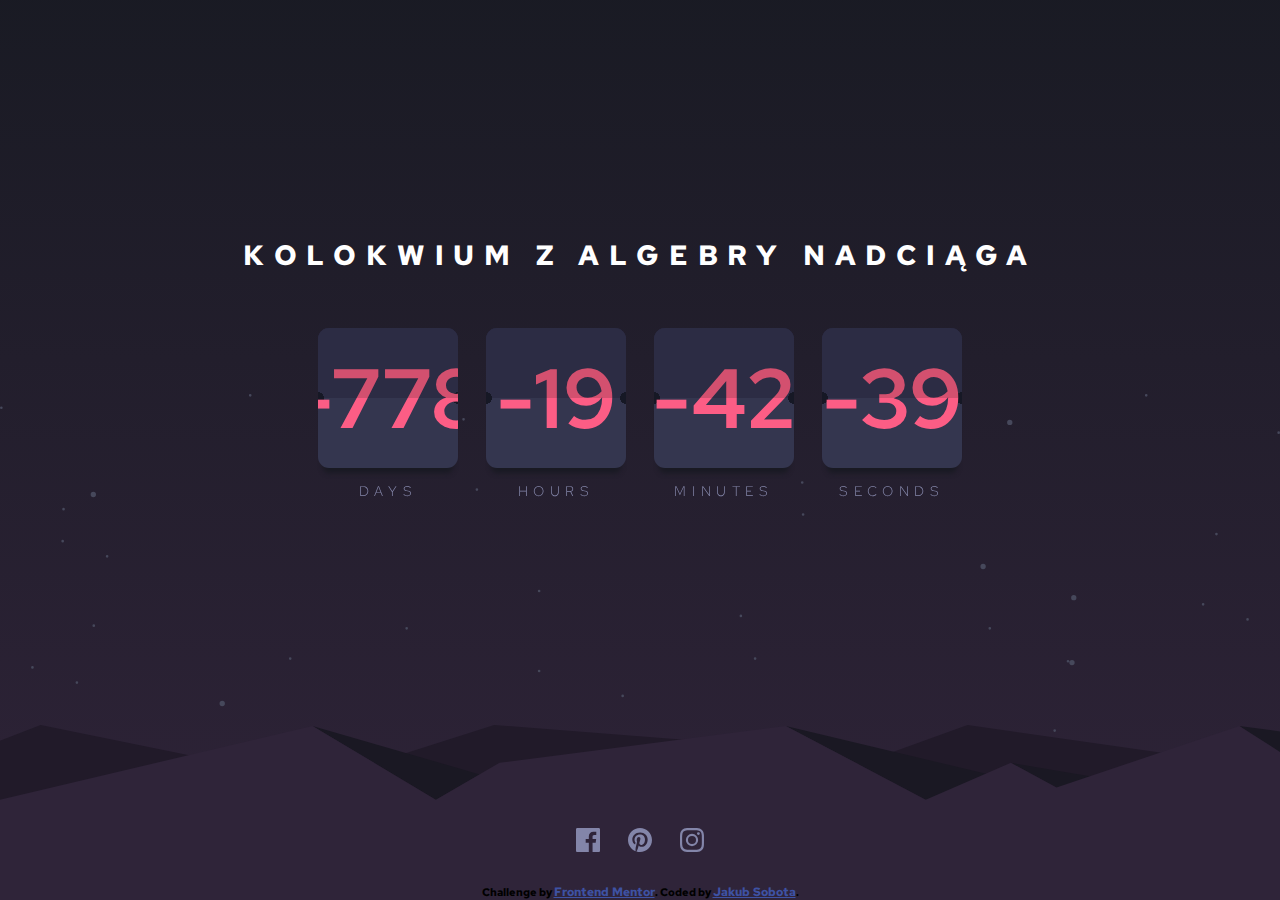
<file: index.html>
<!DOCTYPE html>
<html lang="en">

<head>
  <meta charset="UTF-8">
  <meta name="viewport" content="width=device-width, initial-scale=1.0">
  <!-- displays site properly based on user's device -->

  <link rel="icon" type="image/png" sizes="32x32" href="./images/favicon-32x32.png">
  <link rel="stylesheet" href="style.css">
  <link rel="preconnect" href="https://fonts.googleapis.com">
  <link rel="preconnect" href="https://fonts.gstatic.com" crossorigin>
  <link href="https://fonts.googleapis.com/css2?family=Red+Hat+Text:wght@700&display=swap" rel="stylesheet">
  <title>Frontend Mentor | Launch countdown timer</title>

  <!-- Feel free to remove these styles or customise in your own stylesheet 👍 -->
  <style>
    .attribution {
      font-size: 11px;
      text-align: center;
    }

    .attribution a {
      color: hsl(228, 45%, 44%);
    }
  </style>
</head>

<body>
  <main>
    <h1 class="title">Kolokwium z algebry nadciąga</h1>

    <div class="clock-container">

      <div class="clock-digit clock-digit-day"> 
          <span class="clock-digit-piece next-top">2</span>
          <span class="clock-digit-piece current-bot">1</span>
          <div class="flip-card " >
              <span class="clock-digit-piece current-top">1</span>
              <span class="clock-digit-piece next-bot">2</span>
           </div>
      </div>

      <div class="clock-digit clock-digit-hour"> 
          <span class="clock-digit-piece next-top">2</span>
          <span class="clock-digit-piece current-bot">1</span>
          <div class="flip-card" >
              <span class="clock-digit-piece current-top">1</span>
              <span class="clock-digit-piece next-bot">2</span>
           </div>
      </div>

      <div class="clock-digit clock-digit-minute"> 
          <span class="clock-digit-piece next-top">2</span>
          <span class="clock-digit-piece current-bot">1</span>
          <div class="flip-card" >
              <span class="clock-digit-piece current-top">1</span>
              <span class="clock-digit-piece next-bot">2</span>
           </div>
      </div>

      <div class="clock-digit clock-digit-second"> 
          <span class="clock-digit-piece next-top">2</span>
          <span class="clock-digit-piece current-bot">1</span>
          <div class="flip-card" >
              <span class="clock-digit-piece current-top">1</span>
              <span class="clock-digit-piece next-bot">2</span>
           </div>
      </div>

  </div>
  </main>
    
  <footer>
    <div class="socials">
      <a href="https://www.facebook.com/" class="icon" > <svg id="facebook"  xmlns="http://www.w3.org/2000/svg" width="24" height="24"><path fill="#8385A9" d="M22.675 0H1.325C.593 0 0 .593 0 1.325v21.351C0 23.407.593 24 1.325 24H12.82v-9.294H9.692v-3.622h3.128V8.413c0-3.1 1.893-4.788 4.659-4.788 1.325 0 2.463.099 2.795.143v3.24l-1.918.001c-1.504 0-1.795.715-1.795 1.763v2.313h3.587l-.467 3.622h-3.12V24h6.116c.73 0 1.323-.593 1.323-1.325V1.325C24 .593 23.407 0 22.675 0z"/></svg></a>
      <a href="https://www.pinterest.com/" class="icon"><svg id="pinterest" xmlns="http://www.w3.org/2000/svg" width="24" height="24"><path fill="#8385A9" d="M12 0C5.373 0 0 5.372 0 12c0 5.084 3.163 9.426 7.627 11.174-.105-.949-.2-2.405.042-3.441.218-.937 1.407-5.965 1.407-5.965s-.359-.719-.359-1.782c0-1.668.967-2.914 2.171-2.914 1.023 0 1.518.769 1.518 1.69 0 1.029-.655 2.568-.994 3.995-.283 1.194.599 2.169 1.777 2.169 2.133 0 3.772-2.249 3.772-5.495 0-2.873-2.064-4.882-5.012-4.882-3.414 0-5.418 2.561-5.418 5.207 0 1.031.397 2.138.893 2.738a.36.36 0 01.083.345l-.333 1.36c-.053.22-.174.267-.402.161-1.499-.698-2.436-2.889-2.436-4.649 0-3.785 2.75-7.262 7.929-7.262 4.163 0 7.398 2.967 7.398 6.931 0 4.136-2.607 7.464-6.227 7.464-1.216 0-2.359-.631-2.75-1.378l-.748 2.853c-.271 1.043-1.002 2.35-1.492 3.146C9.57 23.812 10.763 24 12 24c6.627 0 12-5.373 12-12 0-6.628-5.373-12-12-12z"/></svg></a>
      <a href="https://www.instagram.com/" class="icon"><svg id="instagram" xmlns="http://www.w3.org/2000/svg" width="24" height="24"><path fill="#8385A9" d="M12 2.163c3.204 0 3.584.012 4.85.07 3.252.148 4.771 1.691 4.919 4.919.058 1.265.069 1.645.069 4.849 0 3.205-.012 3.584-.069 4.849-.149 3.225-1.664 4.771-4.919 4.919-1.266.058-1.644.07-4.85.07-3.204 0-3.584-.012-4.849-.07-3.26-.149-4.771-1.699-4.919-4.92-.058-1.265-.07-1.644-.07-4.849 0-3.204.013-3.583.07-4.849.149-3.227 1.664-4.771 4.919-4.919 1.266-.057 1.645-.069 4.849-.069zM12 0C8.741 0 8.333.014 7.053.072 2.695.272.273 2.69.073 7.052.014 8.333 0 8.741 0 12c0 3.259.014 3.668.072 4.948.2 4.358 2.618 6.78 6.98 6.98C8.333 23.986 8.741 24 12 24c3.259 0 3.668-.014 4.948-.072 4.354-.2 6.782-2.618 6.979-6.98.059-1.28.073-1.689.073-4.948 0-3.259-.014-3.667-.072-4.947-.196-4.354-2.617-6.78-6.979-6.98C15.668.014 15.259 0 12 0zm0 5.838a6.162 6.162 0 100 12.324 6.162 6.162 0 000-12.324zM12 16a4 4 0 110-8 4 4 0 010 8zm6.406-11.845a1.44 1.44 0 100 2.881 1.44 1.44 0 000-2.881z"/></svg></a>
    
    </div>
    <div class="attribution">
      Challenge by <a href="https://www.frontendmentor.io?ref=challenge" target="_blank">Frontend Mentor</a>.
      Coded by <a href="https://www.linkedin.com/in/jakub-sobota-/">Jakub Sobota</a>.
    </div>
  </footer>

  
</body>
<script src="./script.js"></script>
</html>
</file>
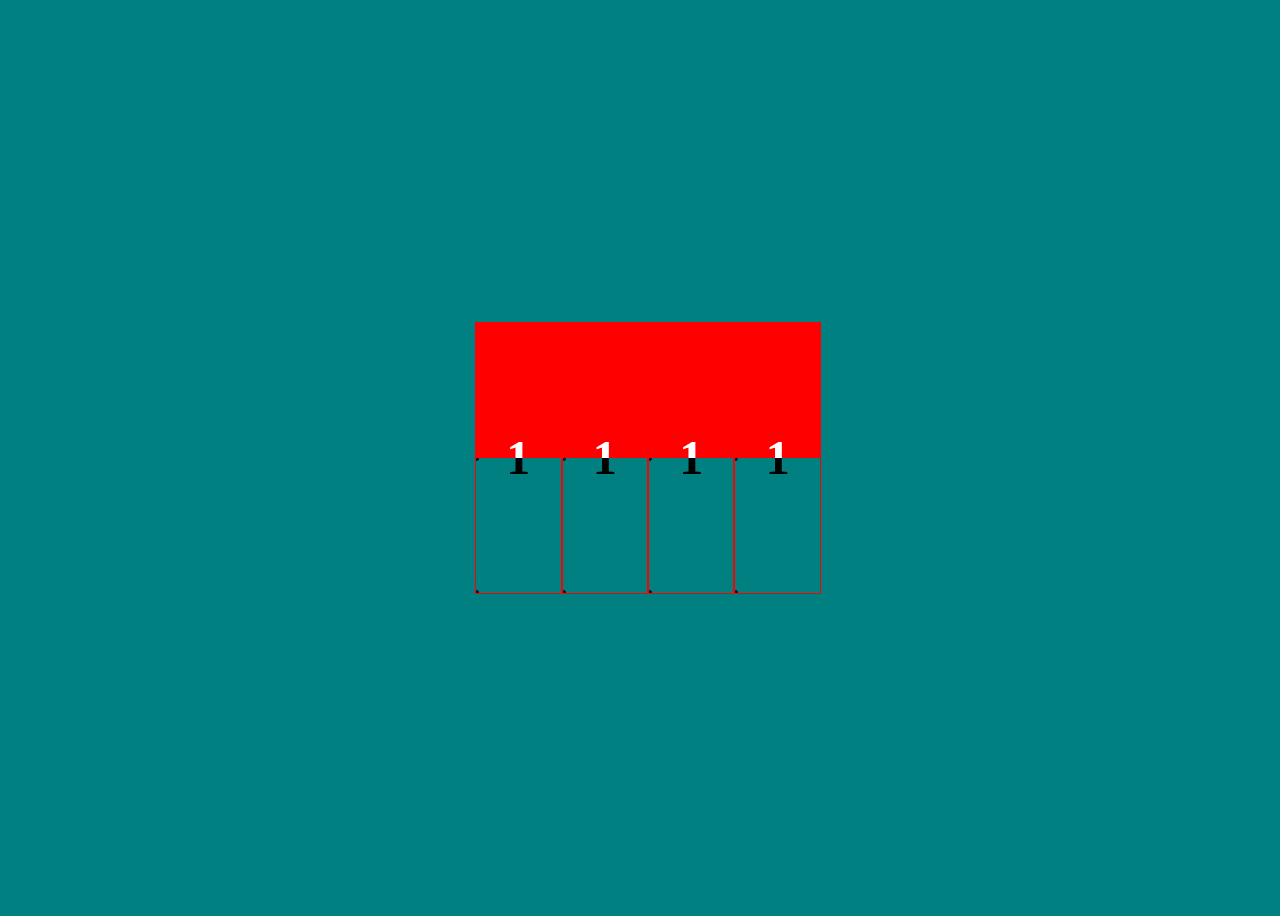
<file: animation.html>
<!DOCTYPE html>
<html lang="en">
<head>
    <meta charset="UTF-8">
    <meta http-equiv="X-UA-Compatible" content="IE=edge">
    <meta name="viewport" content="width=device-width, initial-scale=1.0">
    <title>Document</title>
    <link rel="stylesheet" href="animation.css">
</head>
<body>
    
    <main>
        <div class="clock-container">

            <div class="clock-digit clock-digit-days"> 
                <span class="clock-digit-piece next-top">2</span>
                <span class="clock-digit-piece current-bot">1</span>
                <div class="flip-card" onclick="this.classList.toggle('flipped')">
                    <span class="clock-digit-piece current-top">1</span>
                    <span class="clock-digit-piece next-bot">2</span>
                 </div>
            </div>

            <div class="clock-digit clock-digit-hours"> 
                <span class="clock-digit-piece next-top">2</span>
                <span class="clock-digit-piece current-bot">1</span>
                <div class="flip-card" onclick="this.classList.toggle('flipped')">
                    <span class="clock-digit-piece current-top">1</span>
                    <span class="clock-digit-piece next-bot">2</span>
                 </div>
            </div>

            <div class="clock-digit clock-digit-minutes"> 
                <span class="clock-digit-piece next-top">2</span>
                <span class="clock-digit-piece current-bot">1</span>
                <div class="flip-card" onclick="this.classList.toggle('flipped')">
                    <span class="clock-digit-piece current-top">1</span>
                    <span class="clock-digit-piece next-bot">2</span>
                 </div>
            </div>

            <div class="clock-digit clock-digit-seconds"> 
                <span class="clock-digit-piece next-top">2</span>
                <span class="clock-digit-piece current-bot">1</span>
                <div class="flip-card" onclick="this.classList.toggle('flipped')">
                    <span class="clock-digit-piece current-top">1</span>
                    <span class="clock-digit-piece next-bot">2</span>
                 </div>
            </div>

        </div>

    </main>
</body>
</html>
</file>
<file: style.css>
:root{
    --c-primary-blue: hsl(237, 18%, 59%);
    --c-primary-red: hsl(345, 95%, 68%);

    --c-neutral-white:hsl(0, 0%, 100%);
    --c-neutral-transparent:hsla(0, 0%, 100%, 0);
    --c-neutral-desaturated-blue:hsl(236, 21%, 26%);
    --c-neutral-dark-blue:hsl(235, 16%, 14%);
    --c-neutral-very-dark-blue:hsl(234, 17%, 12%);
    --c-background-gradient-bright: hsl(273, 23%, 18%);
    --ff-primary: 'Red Hat Text', sans-serif;

    --fw-700: 700;

    --fs-default: 0.875rem;
    font-size: var(--fs-default);

    --digit-width-mobile: 70px;
    --digit-width-desktop: 140px; 
}

*,
*::before,
*::after{
  font-family: var(--ff-primary);
  font-weight: var(--fw-700);
  font-size: var(--fs-default);
  margin: 0;
  padding: 0;
  box-sizing: border-box;
} 

body{
    height:100vh;
    width: 100vw;

    background-image:
    url(./images/pattern-hills.svg),
    url(./images/bg-stars.svg),
    linear-gradient( var(--c-neutral-very-dark-blue), var(--c-background-gradient-bright));
    background-repeat:  repeat-x, repeat-x;
    background-position:  bottom right 15%,bottom right ;
    background-size:  auto 30vh,auto,auto;

    display: flex;
    flex-direction: column;
    align-items: center;
    justify-content: flex-end;
    gap: 50%;
    
}

main{
    width: 100%;
    display: flex;
    flex-direction: column;
    justify-content: flex-end;
    align-items: center;
    gap: 3rem;
}
h1{
    position: relative;
    top: 30px;
    width:80%;
    color: var(--c-neutral-white);
    text-transform: uppercase;
    text-align: center;
    font-size: 1.25rem;
    font-weight: 700;
    letter-spacing: .35rem;
}

.clock-container{
    width: 330px;
    height: var(--digit-width-mobile);
    display: flex;
    justify-content: space-evenly;
    align-items: center;
}

.clock-container *{
    user-select: none;
    cursor: default;
}
.clock-digit{
    position: relative;
    display: flex;
    flex-direction: column;
    width: var(--digit-width-mobile);
    height: 100%;
    gap: 3rem;

    perspective: 1000px;
}
.clock-digit::after{
    color: var(--c-primary-blue);
    text-align: center;
    text-transform: uppercase;
    letter-spacing: .2rem;
    font-size: .6rem;
    font-weight: 200;
    position: absolute;
    top: 110%;
    width: 100%;


}
.clock-digit-day::after{
    content: "Days";
}
.clock-digit-hour::after{
    content: "Hours";
}
.clock-digit-minute::after{
    content: "Minutes";
}
.clock-digit-second::after{
    content: "Seconds";
}
.flip-card{
    position: relative; 
    z-index: 1;

    width: 100%;
    height: calc(var(--digit-width-mobile)/2);

    transform-style: preserve-3d;
    transform-origin: bottom;
    transform: rotateX(0);

    transition: transform .7s ease-in-out;
}
.flip-card .flipped{
    transform: rotateX(-180deg);
}
.clock-digit-piece{
    position: absolute;
    height: calc(var(--digit-width-mobile)/2);
    width: var(--digit-width-mobile);
    z-index: 0;
    display: flex;
    justify-content: center;

    font-size: 3rem;
    font-weight: 600;
    line-height: 0;

    overflow: hidden;

    backface-visibility: hidden;

}

.next-top,
.current-top{
    background-image:
    radial-gradient(circle 3px at 0 100%, #161825 3px,  #2c2c4400 3px),
    radial-gradient(circle 3px at 100% 100% , #161825 3px,  #2c2c4400 3px);
    background-color: #2C2C44;
    border-top-right-radius: 11px ;
    border-top-left-radius: 11px ;
    color: #D3506F;
}

.next-bot,
.current-bot{
    background-image:radial-gradient(circle 3px at 0 0, #161825 3px,  #34364f00 3px),
    radial-gradient(circle 3px at 100% 0, #161825 3px,  #34364f00 3px);
    background-color: #34364F;
    border-bottom-right-radius: 11px ;
    border-bottom-left-radius: 11px ;
    color: #FC5D85;
}

.next-bot,
.current-top{
    height: 100%;
}

.next-top{
    top:0;
    align-items: flex-end;
}

.next-bot{
    align-items: flex-start;
    transform: rotateX(-180deg);
    
}
.current-top{
    align-items: flex-end;
}
.current-bot{
    bottom: 0;
    align-items: flex-start;
    box-shadow: 0px 10px 5px -5px #191A23;;
}
footer{
    display: flex;
    flex-direction: column;
    justify-content: flex-end;
    align-items: center;
    gap: 2rem;
}
.socials{
    display: flex;
    gap: 2rem;
}
.icon :hover path{ 
    fill: var(--c-primary-red);
}
.attribution{
    justify-self: flex-end;
}
@media screen and (min-width: 769px){
    body{
        background-position:  bottom;
        background-size: contain,contain,contain;
        gap: 40%;
    }

    main{
        gap: 6rem;
    }
    h1{
        font-size: 2rem;
        letter-spacing: .7rem;
    }
    .clock-container{
        width: 700px;
        height: var(--digit-width-desktop);
    }

    .clock-digit{
        width: var(--digit-width-desktop);
    }
    .clock-digit::after{
        font-size: 1rem;
        opacity: 1;
        letter-spacing: .4rem;
    }
    .flip-card{
        height: calc(var(--digit-width-desktop)/2);
    }

    .clock-digit-piece{
        height: calc(var(--digit-width-desktop)/2);
        width: var(--digit-width-desktop);
        font-size: 6rem;
    }

    .current-top{
        background-image:
        radial-gradient(circle 6px at 0 100%, #161825 6px,  #2c2c4400 6px),
        radial-gradient(circle 6px at 100% 100% , #161825 6px,  #2c2c4400 6px);
    }

    .next-bot,
    .current-bot{
        background-image:radial-gradient(circle 6px at 0 0, #161825 6px,  #34364f00 6px),
        radial-gradient(circle 6px at 100% 0, #161825 6px,  #34364f00 6px);

    }
    .hidden{
        display: none;
    }
}
</file>
<file: animation.css>
body{
    background-color: teal;
    color: black;
    font-size: 3em;
    font-weight: 600;
    line-height: 0;
}
main{
    width: 100vw;
    height: 100vh;
    display: flex;
    justify-content: center;
    align-items: center;
}

.clock-container{
    width: 66%;
    height: 30%;
    display: flex;
    justify-content: center;
    align-items: center;
}
.clock-container *{
    user-select: none;

    cursor: default;
}
.clock-digit{
    border: 1px solid red;
    position: relative;
    width: 10%;
    height: 100%;
    min-height: 70px;
    min-width: 70px;
    display: flex;


    perspective: 1000px;
}
.flip-card{
    position: relative; 
    z-index: 1;

    width: 100%;
    height: 50%;

    transform-style: preserve-3d;
    transform-origin: bottom;
    transform: rotateX(0);

    transition: transform .7s ease-in-out;
}
.flip-card.flipped{
    transform: rotateX(-180deg);
}
.clock-digit-piece{
    position: absolute;
    z-index: 0;
    display: flex;
    justify-content: center;

    width: 100%;
    height: 50%;
    overflow: hidden;

    backface-visibility: hidden;
}

.current-bot{
    bottom: 0;
    align-items: flex-start;
}
.next-top{
    top:0;
    align-items: flex-end;
}

.next-bot,
.current-top{
    height: 100%;
}
.next-bot{
    align-items: flex-start;
    transform: rotateX(-180deg);
    background-color: blue;
    color: white;
}
.current-top{

    align-items: flex-end;

    background-color: red;
    color: white;
}
.next-bot,
.current-bot{
    background-image:
    radial-gradient(circle 33px at 0 100%, rgb(22, 24, 37) 3px,  rgba(44, 44, 68, 0) 3px),
    radial-gradient(circle 33px at 0 0 , rgb(22, 24, 37) 3px,  #2c2c4400 3px);

}
</file>
